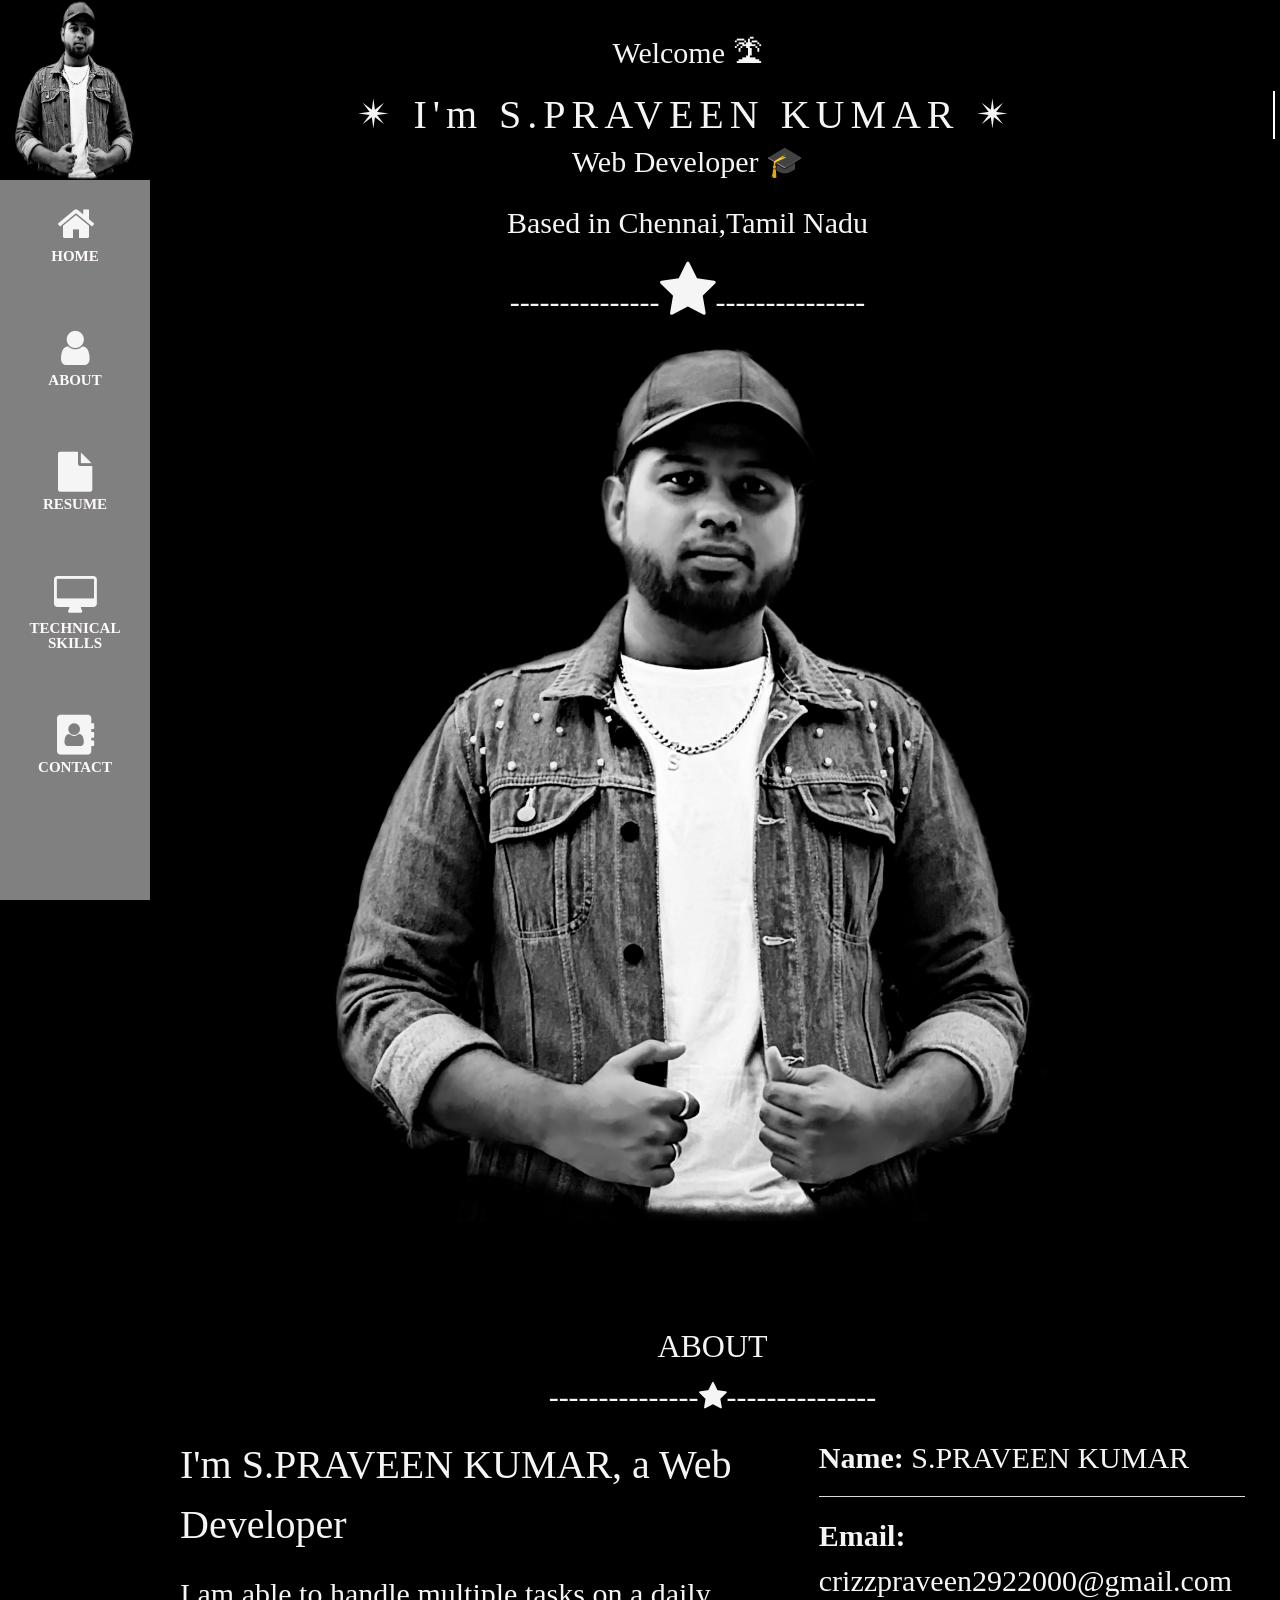
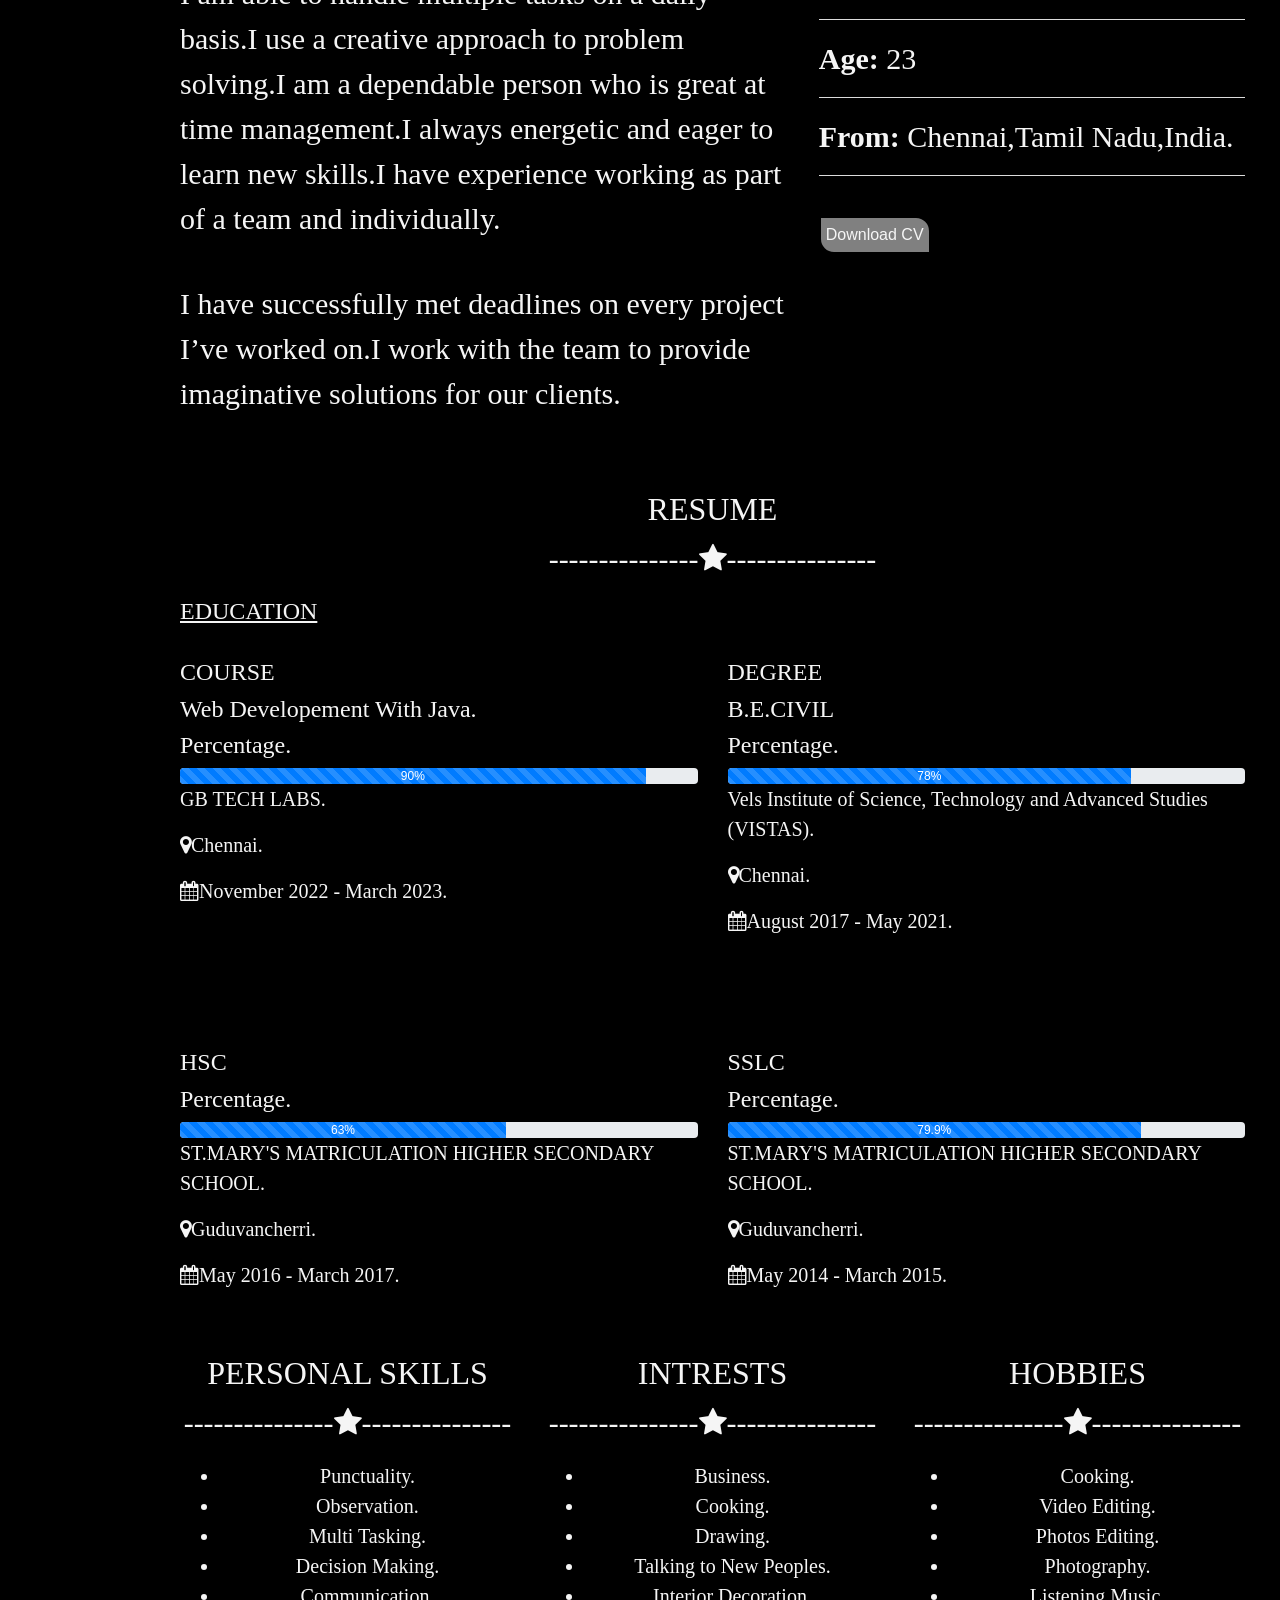
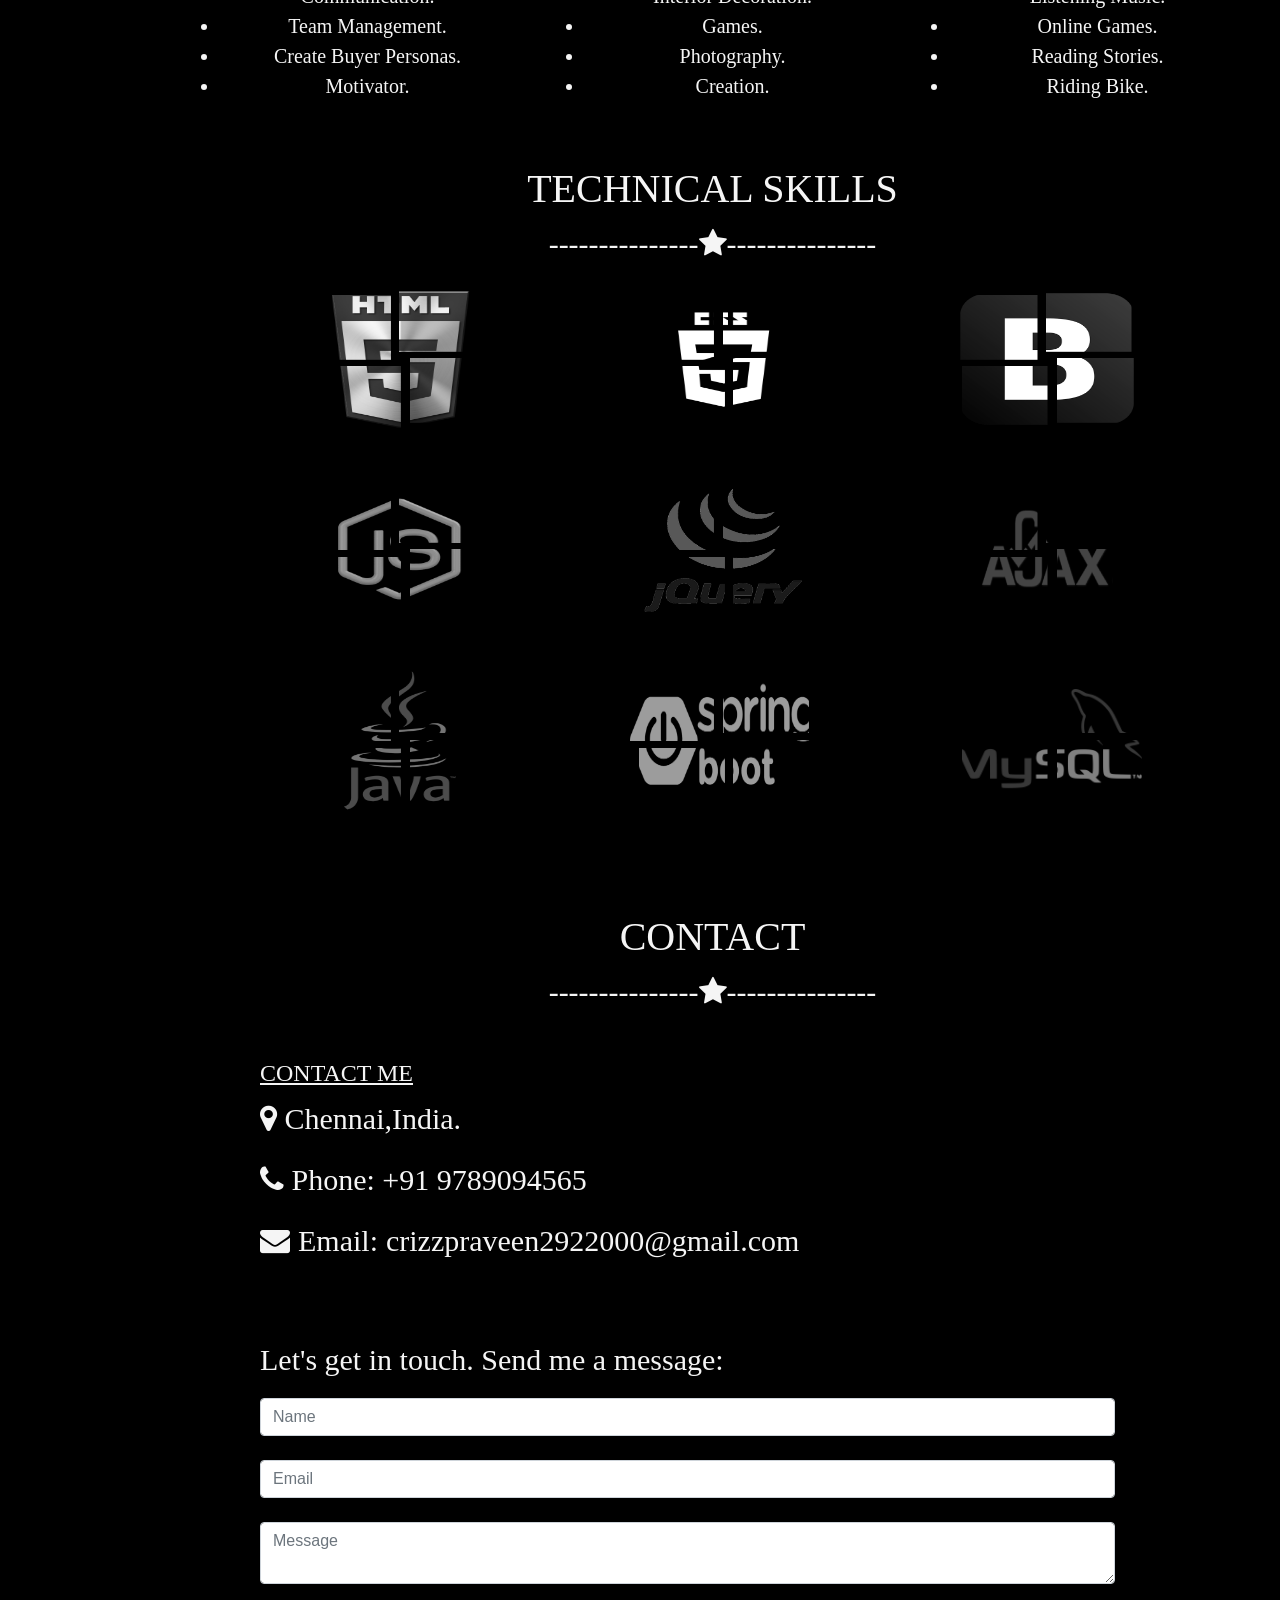
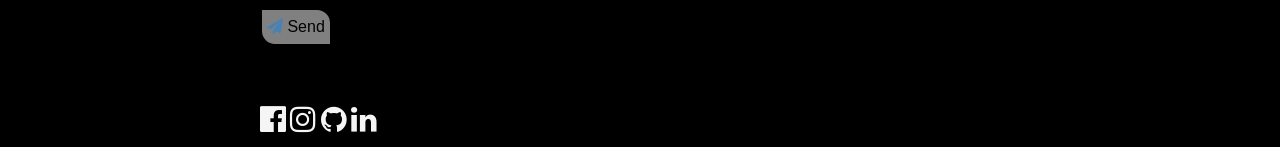
<file: index.html>
<!DOCTYPE html>
<html>
<title>My profile</title>
   
   <!-- setting the view port to look your website beautiful -->
   <meta name="view port",content="width=device width,initial-scale=1.0">

   <meta charset="UTF-8">

   <!-- Font awesome link --> 
     <link rel="stylesheet" href="https://cdnjs.cloudflare.com/ajax/libs/font-awesome/4.7.0/css/font-awesome.min.css">
     
   <!-- <link rel="stylesheet" href="css/styles.css"> -->
     <link rel="stylesheet" href="https://cdn.jsdelivr.net/npm/bootstrap@4.1.3/dist/css/bootstrap.min.css" integrity="sha384-MCw98/SFnGE8fJT3GXwEOngsV7Zt27NXFoaoApmYm81iuXoPkFOJwJ8ERdknLPMO" crossorigin="anonymous">

   <script src="https://code.jquery.com/jquery-3.2.1.slim.min.js" integrity="sha384-KJ3o2DKtIkvYIK3UENzmM7KCkRr/rE9/Qpg6aAZGJwFDMVNA/GpGFF93hXpG5KkN" crossorigin="anonymous"></script>
   <script src="https://cdn.jsdelivr.net/npm/popper.js@1.12.9/dist/umd/popper.min.js" integrity="sha384-ApNbgh9B+Y1QKtv3Rn7W3mgPxhU9K/ScQsAP7hUibX39j7fakFPskvXusvfa0b4Q" crossorigin="anonymous"></script>
   <script src="https://cdn.jsdelivr.net/npm/bootstrap@4.0.0/dist/js/bootstrap.min.js" integrity="sha384-JZR6Spejh4U02d8jOt6vLEHfe/JQGiRRSQQxSfFWpi1MquVdAyjUar5+76PVCmYl" crossorigin="anonymous"></script>
  
  <script src="https://maxcdn.bootstrapcdn.com/bootstrap/3.4.1/js/bootstrap.min.js"></script>

<style>
body {
	  background-color: black;
	  margin: 0;
}

.icon-bar{
	font-family: Comic Sans MS;
  background-color: grey;
  width: 150px;
  height: 100vh;
  position: fixed;
}

.icon-bar a{
	display: block;
  text-align: center;
  font-size: 2.5rem;
  padding: 1.5rem;
}
.icon-bar p{
	font-family: Comic Sans MS;
	font-size: 15px;
	text-align: center;
	color: snow;
	padding: 5px 0px 0px 0px;
}
.icon-bar a:hover{
	background-color: black;
}
i.fa{
	color: whitesmoke;
}
.container1{
	padding: 30px 5px 5px 100px;
	text-align: center;
	color: whitesmoke;
}
.container2{
	padding: 5px 35px 5px 180px;
}
.container12{
	padding: 5px 35px 5px 180px;
}
.container3{
	padding: 5px 35px 5px 180px;
}
.container4{
	padding: 5px 250px 5px 80px;
}
.container4 i.fa{
	color: whitesmoke;
}
.container6 i.fa{
	color: steelblue;
}
.btn{
	background-color: grey;
	color: black;
	justify-content: center;
	align-items: center;
	cursor: pointer;
	border: 2px solid black;
	border-radius: 0px 15px 0px 15px;
	padding: 5px 5px 5px 5px;
}
.btn a{
	color: whitesmoke;
}
.btn:hover{
	background-color: transparent;
	color: whitesmoke;
}
.container5{
	padding: 5px 0px 5px 125px;
}
.container6{
	padding: 5px 130px 5px 80px;
}
.container7{
	padding: 5px 130px 5px 80px;
}
.container7 i.fa{
	display: inline-block;
	color: whitesmoke;
	font-size: 30px;
}
.container9{
	padding: 5px 35px 5px 180px;
}

h1,h2,h3{
	font-family: Comic Sans MS;
	text-align: center;
	color: whitesmoke;
}
h4{
	font-family: Times New Roman;
	color: whitesmoke;
}
p{
	font-family: Gabriola;
	font-size: 30px;
	color: whitesmoke;
}
p.box{
	font-size: 30px;
	color: whitesmoke;
}

ul{
	color: whitesmoke;
	font-family: papyrus ;
	font-size: 20px;
	text-align: center;
}
.container5 img{
  --_g: 10% /45% 45% no-repeat linear-gradient(#000 0 0);
  --m:
    left   var(--_i,0%) top    var(--_g),
    bottom var(--_i,0%) left   var(--_g),
    top    var(--_i,0%) right  var(--_g),
    right  var(--_i,0%) bottom var(--_g);
  -webkit-mask: var(--m);
          mask: var(--m);
  filter: grayscale();
  transition: .3s linear;
  cursor: pointer;
}
.container5 img:hover {
  --_i: 10%;
  filter: grayscale(0);
}
.container5 body{
  margin: 0;
  background: #c9697a;
  display: grid;
  min-height: 100vh;
  grid-auto-flow :column;
  place-content: center;
  gap: 40px;
}

.typewriter h1 {
	justify-content: center;
  overflow: hidden; /* Ensures the content is not revealed until the animation */
 border-right: 2px solid white; /* The typwriter cursor */
  white-space: nowrap; /* Keeps the content on a single line */
  margin: 0 auto; /* Gives that scrolling effect as the typing happens */
  letter-spacing: .15em; /* Adjust as needed */
  animation: 
    typing 5.5s steps(30, end),
    blink-caret 0.75s step-end infinite;
}

/* The typing effect */
@keyframes typing {
  from { width: 0 }
  to { width: 100% }
}

/* The typewriter cursor effect */
@keyframes blink-caret {
  from, to { border-color: transparent }
  100% { border-color: whitesmoke; }
}
/* Remove margins from "page content" on small screens */
@media only screen and (max-width: 600px) {#main {margin-left: 0}}
</style>


<!-- ***********************************************************ICON BAR*********************************************************** -->

<body>
 <div class="icon-bar">
 	<img src="assets\img\imgport3.jpg" style="width:100%;height: 20%;">
<a class="active" href="#"><i class="fa fa-home">
  	<b><p>HOME</p></b>
  </i>
</a>

  <a href="#About"><i class="fa fa-user">
  	<b><p>ABOUT</p></b>
  </i>
</a>

  <a href="#Resume"><i class="fa fa-file">
  	<b><p>RESUME</p></b>
  </i>
</a>

  <a href="#Technical Skills"><i class="fa fa-desktop"><br>
  	<b><p>TECHNICAL SKILLS</p></b>
  </i>
</a>

  <a href="#Contact"><i class="fa fa-address-book"><br>
  	<b><p>CONTACT</p></b>
  </i>
</a> 
</div>

<!-- ********************************************************* ICON BAR END********************************************************** -->



<!-- ************************************************************** HOME ************************************************************ -->

  <section id="#">
  	<div class="container1">
  		<span style="color: whitesmoke;"><p>Welcome &#127965</p></span>
    <div class="typewriter"><span style="color: whitesmoke;"><h1>&#10036 I'm S.PRAVEEN KUMAR &#10036</h1></span></div>
    <span><p style="text-align:center;color: whitesmoke;">Web Developer &#127891</p></span>
    <p>Based in Chennai,Tamil Nadu</p>
    <p style="text-align:center;">---------------<i class="fa fa-star fa-2x" style="color: whitesmoke;"></i>---------------</p>
    <img src="assets\img\imgport3.jpg" alt="boy" width="75%" height="750%">
  </div>
  </section>
  <br><br><br><br>

<!-- ************************************************************** HOME END ***************************************************** -->



<!-- ******************************************************* About Section *********************************************************-->

<div class="container2"> 
<section id="About">
    <h2>ABOUT</h2>
    <p style="text-align:center;">---------------<i class="fa fa-star" style="color: whitesmoke;"></i>---------------</p>
    
    <div class="box1">
    	<div class="row">
    		<div class="col-7">
    			<p style="font-size: 40px;">I'm S.PRAVEEN KUMAR, a Web Developer</p>
    <p>I am able to handle multiple tasks on a daily basis.I use a creative approach to problem solving.I am a dependable person who is great at time management.I always energetic and eager to learn new skills.I have experience working as part of a team and individually.</p><br>
    <p>I have successfully met deadlines on every project I’ve worked on.I work with the team to provide imaginative solutions for our clients.
    </p>
  </div>
  <div class="col-5">
  	<p><b>Name:</b> S.PRAVEEN KUMAR</p>
  	<hr style="background-color:whitesmoke;width: 100%;height: .10px;text-align: center;">
  	<p><b>Email:</b> crizzpraveen2922000@gmail.com</p>
  	<hr style="background-color:whitesmoke;width: 100%;height: .10px;text-align: center;">
  	<p><b>Age:</b> 23</p>
  	<hr style="background-color:whitesmoke;width: 100%;height: .10px;text-align: center;">
  	<p><b>From:</b> Chennai,Tamil Nadu,India.</p>
  	<hr style="background-color:whitesmoke;width: 100%;height: .10px;text-align: center;">
  	<br>
  	<button type="button" class="btn"><a href="assets\PRAVEEN KUMAR resume.docx" target="_blank" download>Download CV</button></a>
  </div>
</div>
</div>
</section>
</div>
<br><br>


<!-- ******************************************************* About Section End*********************************************************-->


<!-- ******************************************************* Resume ******************************************************************-->

<div class="container12">
<section id="Resume">
<h2>RESUME</h2>
    <p style="text-align:center;">---------------<i class="fa fa-star" style="color: whitesmoke;"></i>---------------</p>

<h4><u>EDUCATION</u></h4><br>
    
<div class="box2">
 <div class="row">
 <div class="col-6"> 
 <h4>COURSE</h4>
<h4>Web Developement With Java.</h4>
    <h4>Percentage.</h4>
    <div class="progress">
    <div class="progress-bar progress-bar-striped active" role="progressbar" aria-valuenow="90" aria-valuemin="0" aria-valuemax="100" style="width:90%">
      90%
    </div>
</div>
       <p style="font-size: 20px;">GB TECH LABS.</p>
       <p style="font-size: 20px;"><i class="fa fa-map-marker"></i>Chennai.</p>
       <p style="font-size: 20px;"><i class="fa fa-calendar"></i>November 2022 - March 2023.</p>
       <br><br>
</div>

 <div class="col-6"> 
 <h4>DEGREE</h4>
<h4>B.E.CIVIL</h4>
    <h4>Percentage.</h4>
      <div class="progress">
        <div class="progress-bar progress-bar-striped active" role="progressbar" aria-valuenow="78" aria-valuemin="0" aria-valuemax="100" style="width:78%">
      78%
    </div>
</div>
      <p style="font-size: 20px;">Vels Institute of Science, Technology and Advanced Studies (VISTAS).</p>
        <p style="font-size: 20px;"><i class="fa fa-map-marker"></i>Chennai.</p>
         <p style="font-size: 20px;"><i class="fa fa-calendar"></i>August 2017 - May 2021.</p>
           <br><br>
</div>
</div>
<br><br>


<div class="box3">
	<div class="row">
		<div class="col-6">
			<h4>HSC</h4>
        <h4>Percentage.</h4>
          <div class="progress">
         <div class="progress-bar progress-bar-striped active" role="progressbar" aria-valuenow="63" aria-valuemin="0" aria-valuemax="100" style="width:63%">
      63%
    </div>
</div>
       <p style="font-size: 20px;">ST.MARY'S MATRICULATION HIGHER SECONDARY SCHOOL.</p>
        <p style="font-size: 20px;"><i class="fa fa-map-marker"></i>Guduvancherri.</p>
         <p style="font-size: 20px;"><i class="fa fa-calendar"></i>May 2016 - March 2017.</p>
</div>

<div class="col-6">
<h4>SSLC</h4>
    <h4>Percentage.</h4>
     <div class="progress">
       <div class="progress-bar progress-bar-striped active" role="progressbar" aria-valuemin="0" aria-valuemax="100" aria-valuenow="79.9" style="width:79.9%">
    		79.9%
    	</div>
    </div>
       <p style="font-size: 20px;">ST.MARY'S MATRICULATION HIGHER SECONDARY SCHOOL.</p>
        <p style="font-size: 20px;"><i class="fa fa-map-marker"></i>Guduvancherri.</p>
         <p style="font-size: 20px;"><i class="fa fa-calendar"></i>May 2014 - March 2015.</p>
</div>
</div>
</div>
</div>
<br><br>

<div class="box5">
	<div class="row">
		<div class="col-4">
<h2>PERSONAL SKILLS</h2>
    <p style="text-align:center;">---------------<i class="fa fa-star" style="color: whitesmoke;"></i>---------------</p>
 <ul>
 	<li>Punctuality.</li>
 	<li>Observation.</li>
 	<li>Multi Tasking.</li>
 	<li>Decision Making.</li>
 	<li>Communication.</li>
 	<li>Team Management.</li>
 	<li>Create Buyer Personas.</li>
 	<li>Motivator.</li>
 </ul>
</div>

<div class="col-4">
 <h2>INTRESTS</h2>
    <p style="text-align:center;">---------------<i class="fa fa-star" style="color: whitesmoke;"></i>---------------</p>
 <ul>
 	<li>Business.</li>
 	<li>Cooking.</li>
 	<li>Drawing.</li>
 	<li>Talking to New Peoples.</li>
 	<li>Interior Decoration.</li>
 	<li>Games.</li>
 	<li>Photography.</li>
 	<li>Creation.</li>
 </ul>
 </div>

<div class="col-4">
 <h2>HOBBIES</h2>
    <p style="text-align:center;">---------------<i class="fa fa-star" style="color: whitesmoke;"></i>---------------</p>
 <ul>
 	<li>Cooking.</li>
 	<li>Video Editing.</li>
 	<li>Photos Editing.</li>
 	<li>Photography.</li>
 	<li>Listening Music.</li>
 	<li>Online Games.</li>
 	<li>Reading Stories.</li>
 	<li>Riding Bike.</li>
 </ul>
</div>
</div>
</div>
</section>
<br><br>

<!-- ******************************************************* Resume END **************************************************************-->



<!-- ******************************************************* Technical skills ***************************************************-->


<section id="Technical Skills">
	<h1>TECHNICAL SKILLS</h1>
	<p style="text-align:center;">---------------<i class="fa fa-star" style="color: whitesmoke;"></i>---------------</p>
	  <div class="container5">
			<div class="row">

				<div class="col-4">
					<img src="assets\img\imgport11.png" width="65%" height="75%" class="center">
				</div>

        <div class="col-4">
        	<img src="assets\img\imgport12.png" width="65%" height="75%" class="center">
        </div>

        <div class="col-4">
        	<img src="assets\img\imgport13.png" width="65%" height="75%" class="center">
        </div>
      </div>

      <div class="row">
      	<div class="col-4">
      		<img src="assets\img\imgport14.png" width="65%" height="75%" class="center">
				</div>

        <div class="col-4">
        	<img src="assets\img\imgport15.png" width="65%" height="75%" class="center">
        </div>

        <div class="col-4">
        	<img src="assets\img\imgport16.png" width="65%" height="75%" class="center">
        </div>
      </div>

      <div class="row">
      	<div class="col-4">
      		<img src="assets\img\imgport17.png" width="65%" height="75%" class="center">
				</div>

        <div class="col-4">
        	<img src="assets\img\imgport18.png" width="65%" height="75%" class="center">
        </div>

        <div class="col-4">
        	<img src="assets\img\imgport19.png" width="65%" height="75%" class="center">
        </div>
      </div>
    </div>
</section>
<br><br>

<!-- ****************************************************  Technical skills END ***************************************************-->


<!-- ******************************************************* Contact ****************************************************************-->

	<section id="Contact">
    <h1>CONTACT</h1>
      <p style="text-align:center;">---------------<i class="fa fa-star" style="color: whitesmoke;"></i>---------------</p>
      <br>
      <div class="container4">
      <h4><u>CONTACT ME</u></h4>
      <P><i class="fa fa-map-marker"></i> Chennai,India.</P>
      <p><i class="fa fa-phone"></i> Phone: +91 9789094565</p>
      <p><i class="fa fa-envelope"> Email: crizzpraveen2922000@gmail.com</i></p>
    </div>
      <br><br>
      <div class="container6">
      <p>Let's get in touch. Send me a message:</p>
      <form id="#form">
      <input type="text" name="name"  id="rich" placeholder="Name" class="form-control"><br>
      <input type="text" name="email" id="mail" placeholder="Email" class="form-control"><br>
      <textarea name="message" placeholder="Message" id="msg" class="form-control"></textarea><br>
      <button type="button" id="rock" class="btn"><a><i class="fa fa-paper-plane" ></i></a> Send</button>
    </form>
  </div>
      <br><br>
 
  <div class="container7">
    <a href="https://www.facebook.com/"><i class="fa fa-facebook-official"></i></a>
    <a href="https://www.instagram.com/?next=%2F"><i class="fa fa-instagram"></i></a>
    <a href="https://github.com/crizzpraveen"><i class="fa fa-github"></i></a>
    <a href="https://www.linkedin.com/in/praveen-kumar-s-b803031a3/"><i class="fa fa-linkedin"></i></a>
  </div>
</section>

<!-- ******************************************************* Contact END ***********************************************************-->
<script src="https://ajax.googleapis.com/ajax/libs/jquery/3.6.3/jquery.min.js"></script>

<script src="js\script.js"></script>
</body>
</html>
</file>
<file: css/styles.css>
body {
	  background-color: black !important ;
	  font-family: Times New Roman !important;
	  margin: 0;
}

.icon-bar{
	
  background-color: grey;
  width: 130px;
  height: 100vh;
  position: fixed;
}
.icon-bar a{
	display: block;
  text-align: center;
  font-size: 2.5rem;
  padding: 1.5rem;
}
.icon-bar p{
	font-family: Times New Roman;
	font-size: 15px;
	text-align: center;
	color: snow;
}
.icon-bar a:hover{
	background-color: black;
}
i.fa{
	color: whitesmoke;
}

.container1{
	padding: 150px 5px 5px 100px;
	text-align: center;
	color: whitesmoke;
}
.container2{
	padding: 5px 35px 5px 180px;
}
.container3{
	padding: 5px 35px 5px 180px;
}
.container4{
	padding: 5px 250px 5px 250px;
}
.container4 i.fa{
	color: whitesmoke;
}
.container6 i.fa{
	color: steelblue;
}

.container5{
	text-align: center;
	padding: 5px 5px 5px 120px;
}
.container6{
	padding: 5px 90px 5px 250px;
}
.container7{
	padding: 5px 90px 5px 250px;
}
.container7 i.fa{
	display: inline-block;
	color: whitesmoke;
	font-size: 30px;
}

h1,h2{
	font-family: Times New Roman;
	text-align: center;
	color: whitesmoke;
}
h4{
	font-family: Times New Roman;
	color: whitesmoke;
}
p{
	font-family: Times New Roman;
	font-size: 20px;
	color: whitesmoke;
}
p.box{
	font-size: 30px;
	color: whitesmoke;
}

ul{
	color: whitesmoke;
	font-family: Times New Roman;
	font-size: 20px;
}

.typewriter h1 {
	justify-content: center;
  overflow: hidden; /* Ensures the content is not revealed until the animation */
  border-right: .15em solid white; /* The typwriter cursor */
  white-space: nowrap; /* Keeps the content on a single line */
  margin: 0 auto; /* Gives that scrolling effect as the typing happens */
  letter-spacing: .15em; /* Adjust as needed */
  animation: 
    typing 5.5s steps(30, end),
    blink-caret 0.75s step-end infinite;
}

/* The typing effect */
@keyframes typing {
  from { width: 0 }
  to { width: 50% }

}

/* The typewriter cursor effect */
@keyframes blink-caret {
  from, to { border-color: transparent }
  50% { border-color: whitesmoke; }
}
/* Remove margins from "page content" on small screens */
@media only screen and (max-width: 600px) {#main {margin-left: 0}}
</file>
